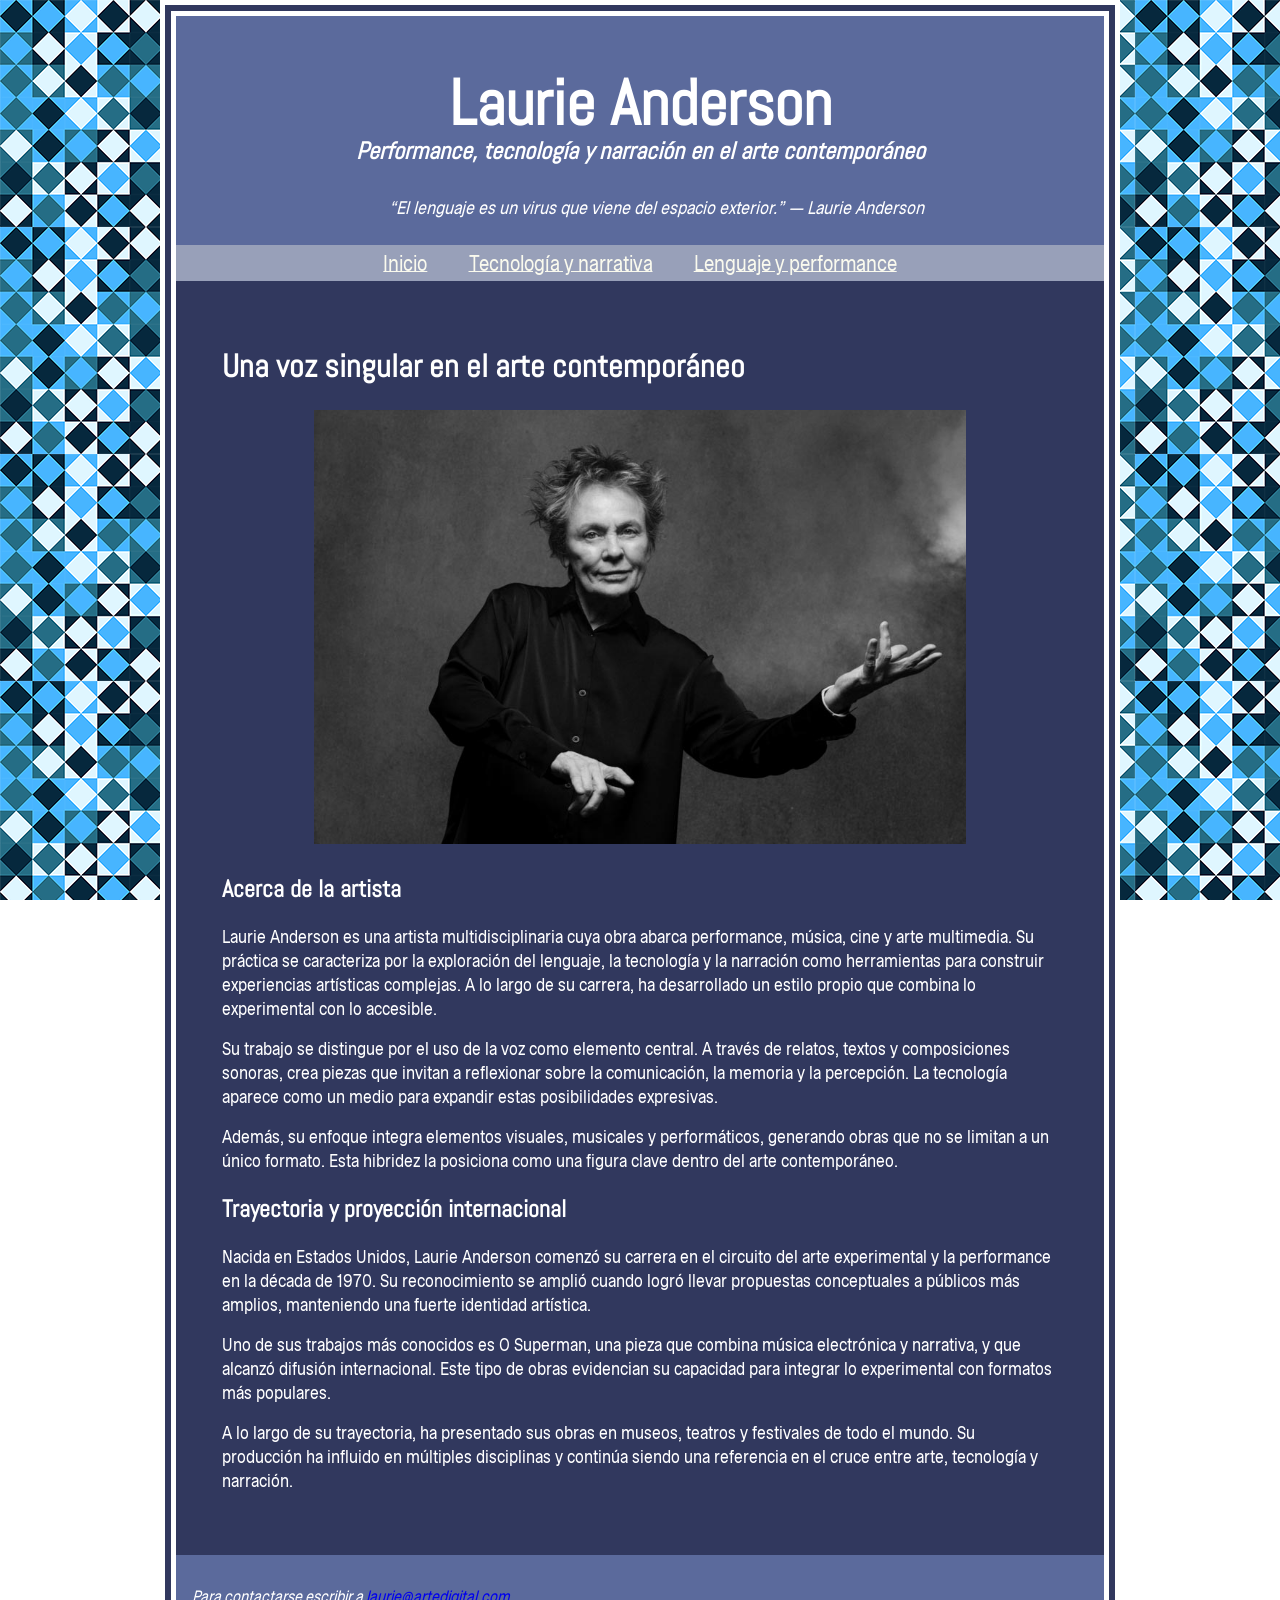
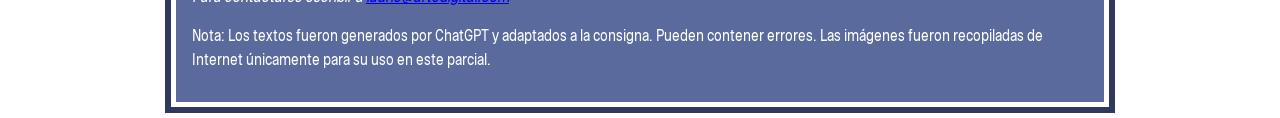
<file: index.html>
<!DOCTYPE html>
<html lang="es">
    <head>
        <meta charset="utf-8">
        <title>Laurie Anderson</title>
        <link href="css/estilos.css" rel="stylesheet">
        <link href="https://fonts.googleapis.com/css2?family=Abel&display=swap" rel="stylesheet">
        <link href="https://fonts.googleapis.com/css2?family=Cossette+Texte:wght@400;700&display=swap" rel="stylesheet">
    </head>
    <body>
        <div id="contenedor">
        <header>
            <h1>Laurie Anderson</h1>
            <h2>Performance, tecnología y narración en el arte contemporáneo</h2>
            <blockquote>“El lenguaje es un virus que viene del espacio exterior.” — Laurie Anderson</blockquote>
            <nav>
                <ul>
                    <li><a href="index.html">Inicio</a></li>
                    <li><a href="Tecnologías.html">Tecnología y narrativa</a></li>
                    <li><a href="Lenguaje.html">Lenguaje y performance</a></li>
                </ul>
            </nav>
        </header>
        <main>
            <section>
                <h2>Una voz singular en el arte contemporáneo</h2>
                <img class="center" src="img/anderson-1.jpg" alt="imagen de Laurie Anderson" width="80%">
                <article>
                    <h3>Acerca de la artista</h3>
                    <p>Laurie Anderson es una artista multidisciplinaria cuya obra abarca performance, música, cine y arte multimedia. Su práctica se caracteriza por la exploración del lenguaje, la tecnología y la narración como herramientas para construir experiencias artísticas complejas. A lo largo de su carrera, ha desarrollado un estilo propio que combina lo experimental con lo accesible.</p>
                    <p>Su trabajo se distingue por el uso de la voz como elemento central. A través de relatos, textos y composiciones sonoras, crea piezas que invitan a reflexionar sobre la comunicación, la memoria y la percepción. La tecnología aparece como un medio para expandir estas posibilidades expresivas.</p>
                    <p>Además, su enfoque integra elementos visuales, musicales y performáticos, generando obras que no se limitan a un único formato. Esta hibridez la posiciona como una figura clave dentro del arte contemporáneo.</p>
                </article>
                <article>
                    <h3>Trayectoria y proyección internacional</h3>
                    <p>Nacida en Estados Unidos, Laurie Anderson comenzó su carrera en el circuito del arte experimental y la performance en la década de 1970. Su reconocimiento se amplió cuando logró llevar propuestas conceptuales a públicos más amplios, manteniendo una fuerte identidad artística.</p>
                    <p>Uno de sus trabajos más conocidos es O Superman, una pieza que combina música electrónica y narrativa, y que alcanzó difusión internacional. Este tipo de obras evidencian su capacidad para integrar lo experimental con formatos más populares.</p>
                    <p>A lo largo de su trayectoria, ha presentado sus obras en museos, teatros y festivales de todo el mundo. Su producción ha influido en múltiples disciplinas y continúa siendo una referencia en el cruce entre arte, tecnología y narración.</p>
                </article>
            </section>
        </main>
        <footer>
            <address>
                <p>Para contactarse escribir a <a href="mailto:laurie@artedigital.com">laurie@artedigital.com</a></p>
            </address>
            <p>Nota: Los textos fueron generados por ChatGPT y adaptados a la consigna. Pueden contener errores. Las imágenes fueron recopiladas de Internet únicamente para su uso en este parcial.</p>
        </footer>
        </div>
    </body>
</html>
</file>
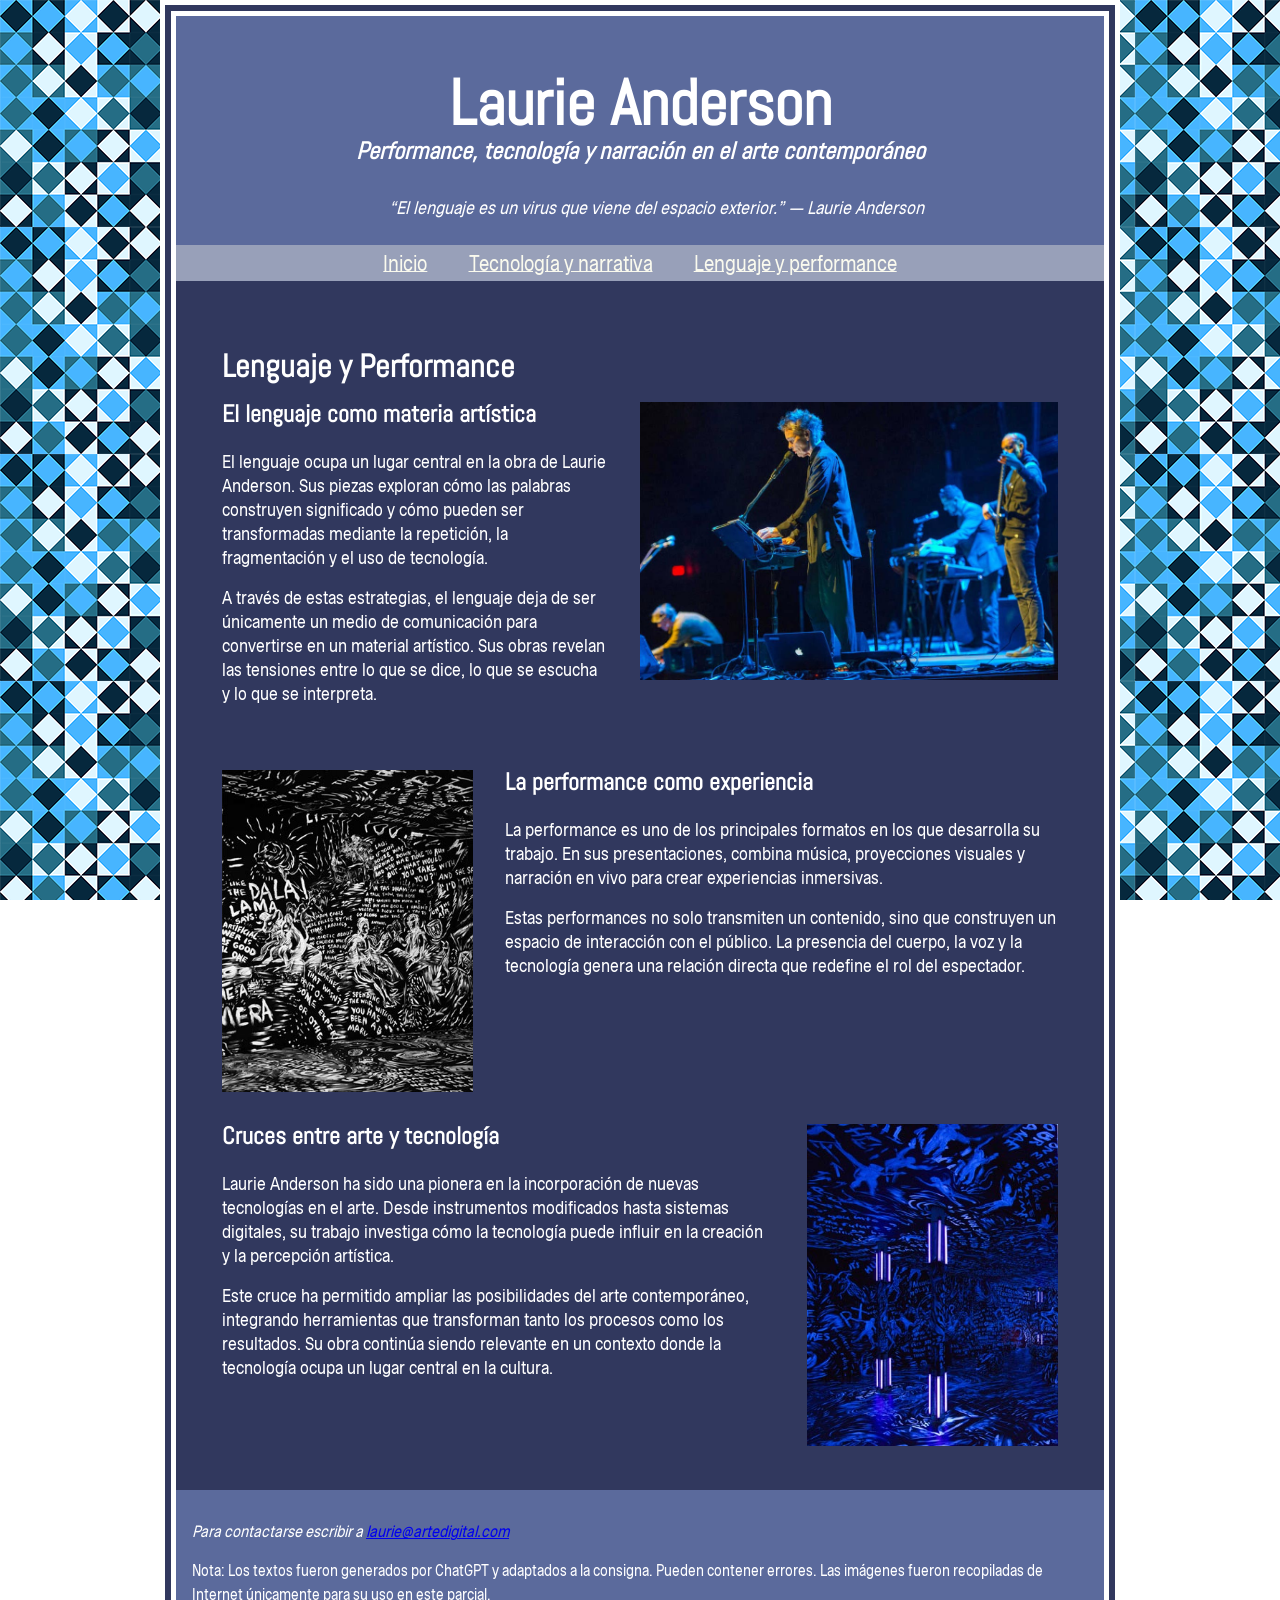
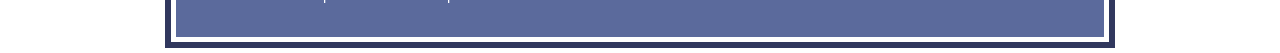
<file: Lenguaje.html>
<!DOCTYPE html>
<html lang="es">
    <head>
        <meta charset="utf-8">
        <title>Lenguaje y Performance - Laurie Anderson</title>
        <link href="css/estilos.css" rel="stylesheet">
        <link href="https://fonts.googleapis.com/css2?family=Abel&display=swap" rel="stylesheet">
        <link href="https://fonts.googleapis.com/css2?family=Cossette+Texte:wght@400;700&display=swap" rel="stylesheet">
    </head>
    <body>
        <div id="contenedor">
        <header>
            <h1>Laurie Anderson</h1>
            <h2>Performance, tecnología y narración en el arte contemporáneo</h2>
            <blockquote>“El lenguaje es un virus que viene del espacio exterior.” — Laurie Anderson</blockquote>
            <nav>
                <ul>
                    <li><a href="index.html">Inicio</a></li>
                    <li><a href="Tecnologías.html">Tecnología y narrativa</a></li>
                    <li><a href="Lenguaje.html">Lenguaje y performance</a></li>
                </ul>
            </nav>
        </header>
        <main>
            <h2>Lenguaje y Performance</h2>
            <section class="salto">
                <img class="der" src="img/anderson-2.jpg" alt="Laurie Anderson en una performance cantando" width="50%" >
                <h3>El lenguaje como materia artística</h3>
                <p>El lenguaje ocupa un lugar central en la obra de Laurie Anderson. Sus piezas exploran cómo las palabras construyen significado y cómo pueden ser transformadas mediante la repetición, la fragmentación y el uso de tecnología.</p>
                <p>A través de estas estrategias, el lenguaje deja de ser únicamente un medio de comunicación para convertirse en un material artístico. Sus obras revelan las tensiones entre lo que se dice, lo que se escucha y lo que se interpreta.</p>
            </section>
            <section class="salto">
                <img class="izq" src="img/anderson-3.jpg" alt="instalación inmersiva de la autora" width="30%">
                <h3>La performance como experiencia</h3>
                <p>La performance es uno de los principales formatos en los que desarrolla su trabajo. En sus presentaciones, combina música, proyecciones visuales y narración en vivo para crear experiencias inmersivas.</p>
                <p>Estas performances no solo transmiten un contenido, sino que construyen un espacio de interacción con el público. La presencia del cuerpo, la voz y la tecnología genera una relación directa que redefine el rol del espectador.</p>
            </section>
            <article class="salto">
                <img class="der" src="img/anderson-4.jpg" alt="instalación inmersiva de la autora" width="30%">
                <h3>Cruces entre arte y tecnología</h3>
                <p>Laurie Anderson ha sido una pionera en la incorporación de nuevas tecnologías en el arte. Desde instrumentos modificados hasta sistemas digitales, su trabajo investiga cómo la tecnología puede influir en la creación y la percepción artística.</p>
                <p>Este cruce ha permitido ampliar las posibilidades del arte contemporáneo, integrando herramientas que transforman tanto los procesos como los resultados. Su obra continúa siendo relevante en un contexto donde la tecnología ocupa un lugar central en la cultura.</p>
            </article>
        </main>
        <footer>
            <address>
                <p>Para contactarse escribir a <a href="mailto:laurie@artedigital.com">laurie@artedigital.com</a></p>
            </address>
            <p>Nota: Los textos fueron generados por ChatGPT y adaptados a la consigna. Pueden contener errores. Las imágenes fueron recopiladas de Internet únicamente para su uso en este parcial.</p>
        </footer>
        </div>
    </body>
</html>
</file>
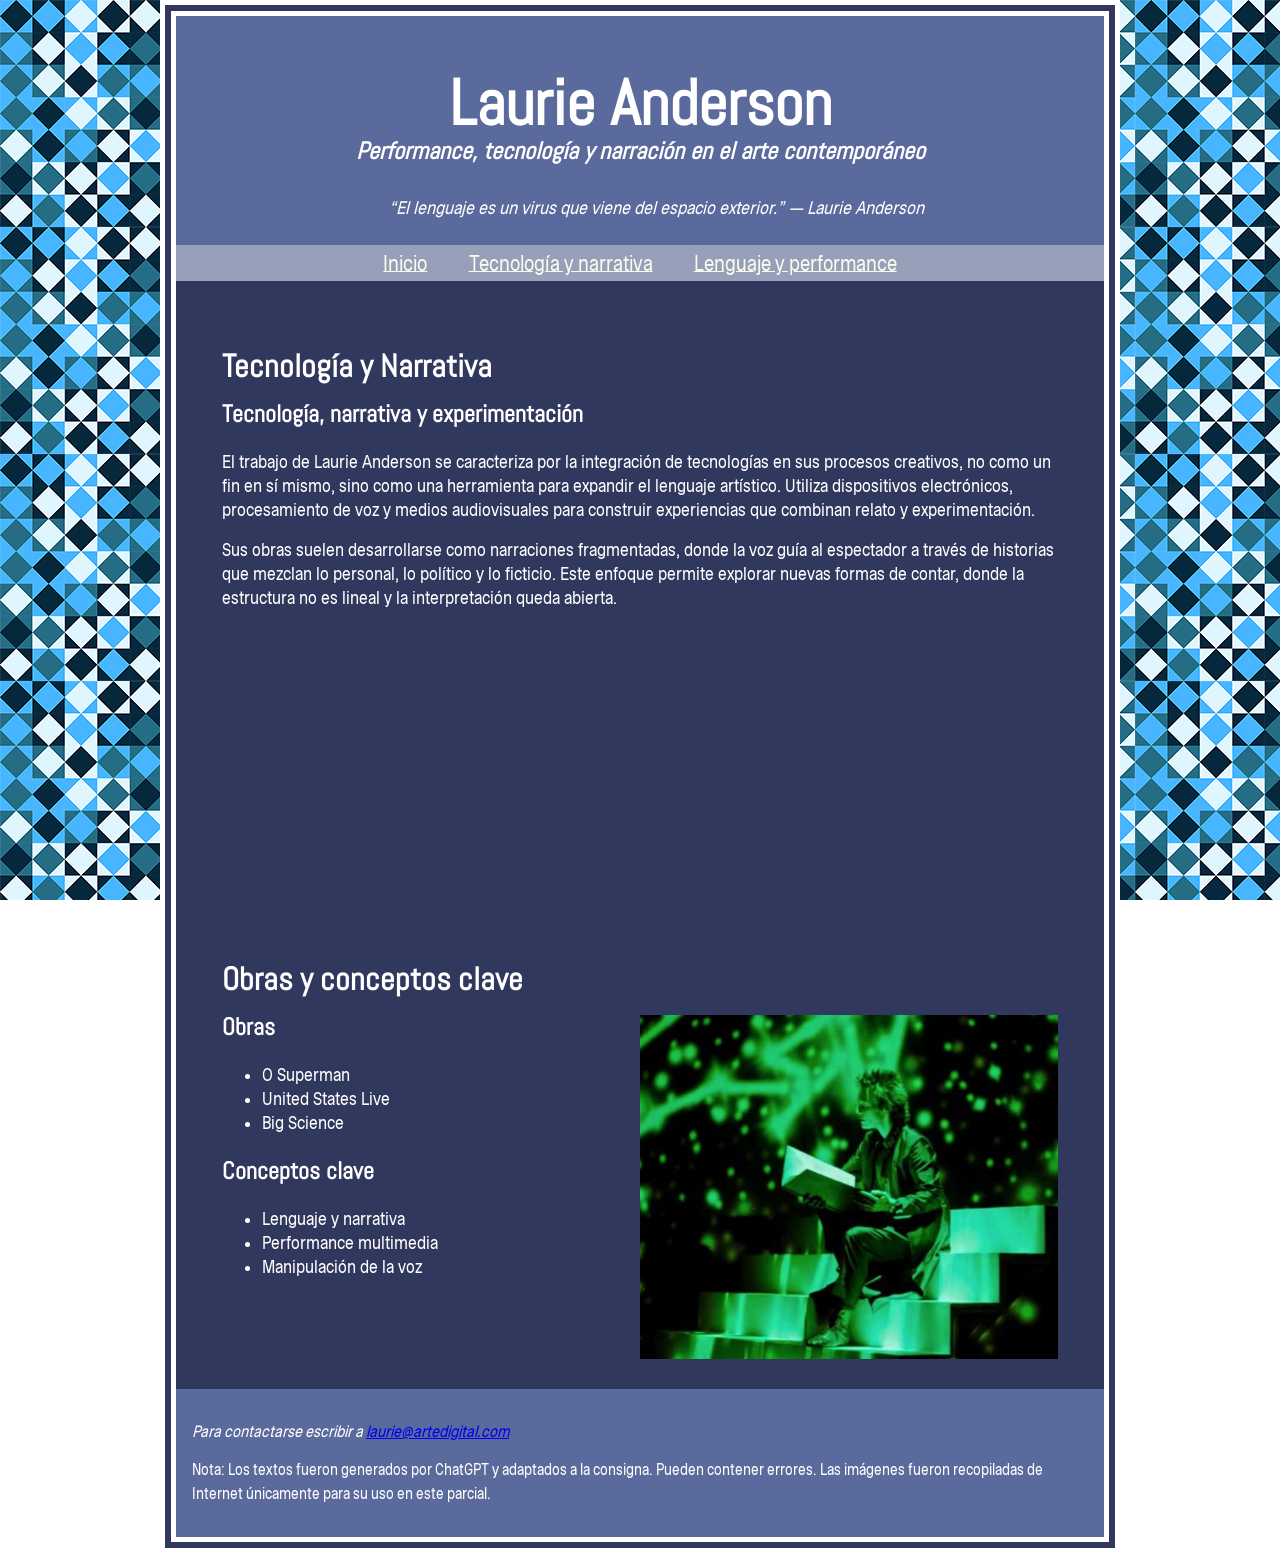
<file: Tecnologías.html>
<!DOCTYPE html>
<html lang="es">
    <head>
        <meta charset="utf-8">
        <title>Tecnología y narrativa - Laurie Anderson</title>
        <link href="css/estilos.css" rel="stylesheet">
        <link href="https://fonts.googleapis.com/css2?family=Abel&display=swap" rel="stylesheet">
        <link href="https://fonts.googleapis.com/css2?family=Cossette+Texte:wght@400;700&display=swap" rel="stylesheet">
    </head>
    <body>
        <div id="contenedor">
        <header>
            <h1>Laurie Anderson</h1>
            <h2>Performance, tecnología y narración en el arte contemporáneo</h2>
            <blockquote>“El lenguaje es un virus que viene del espacio exterior.” — Laurie Anderson</blockquote>
            <nav>
                <ul>
                    <li><a href="index.html">Inicio</a></li>
                    <li><a href="Tecnologías.html">Tecnología y narrativa</a></li>
                    <li><a href="Lenguaje.html">Lenguaje y performance</a></li>
                </ul>
            </nav>
        </header>
        <main>
            <h2>Tecnología y Narrativa</h2>
            <section>
            <h3>Tecnología, narrativa y experimentación</h3>
            <p>El trabajo de Laurie Anderson se caracteriza por la integración de tecnologías en sus procesos creativos, no como un fin en sí mismo, sino como una herramienta para expandir el lenguaje artístico. Utiliza dispositivos electrónicos, procesamiento de voz y medios audiovisuales para construir experiencias que combinan relato y experimentación.</p>
            <p>Sus obras suelen desarrollarse como narraciones fragmentadas, donde la voz guía al espectador a través de historias que mezclan lo personal, lo político y lo ficticio. Este enfoque permite explorar nuevas formas de contar, donde la estructura no es lineal y la interpretación queda abierta.</p>
            </section>
            <iframe class="center" width="560" height="315" src="https://www.youtube.com/embed/Vzt2p4XkKco?si=86_0_LHsT9PpY4lQ" title="YouTube video player" frameborder="0" allow="accelerometer; autoplay; clipboard-write; encrypted-media; gyroscope; picture-in-picture; web-share" referrerpolicy="strict-origin-when-cross-origin" allowfullscreen></iframe>
            <aside class="salto">
                <h2>Obras y conceptos clave</h2>
                <img class="der" src="img/anderson-5.jpg" alt="Laurie Anderson en una performance" width="50%">
                <section>
                    <h3>Obras</h3>
                        <ul>
                            <li>O Superman</li>
                            <li>United States Live</li>
                            <li>Big Science</li>
                        </ul>
                </section>
                <section>
                    <h3>Conceptos clave</h3>
                        <ul>
                            <li>Lenguaje y narrativa</li>
                            <li>Performance multimedia</li>
                            <li>Manipulación de la voz</li>
                        </ul>
                </Section>
            </aside>
        </main>
        <footer>
            <address>
                <p>Para contactarse escribir a <a href="mailto:laurie@artedigital.com">laurie@artedigital.com</a></p>
            </address>
            <p>Nota: Los textos fueron generados por ChatGPT y adaptados a la consigna. Pueden contener errores. Las imágenes fueron recopiladas de Internet únicamente para su uso en este parcial.</p>
        </footer>
        </div>
    </body>
</html>
</file>
<file: css/estilos.css>
*{
    box-sizing: border-box;
}
/*BODY*/
body {
    background-image: url("../img/fondo.png");
    background-repeat: repeat;
    background-attachment: fixed;
    margin: 0;
    padding: 0;
    font-family: "cossette texte", sans-serif;
    font-size: 1rem;
    line-height: 1.5rem;
}
#contenedor {
width: 75%;
max-width: 960px;
margin: 0 auto;
padding: 0;
background-color: rgb(49, 56, 94);
border: 1rem white double;
color: white;
}
h1, h2, h3 {
    font-family: "Abel","cossette texte", sans-serif;
    margin-bottom: 1.5rem;
}
h1 {
    font-size: 4rem;
}
h2 {
    font-size: 2rem;
}
header h2 {
    font-style:italic;
}
h3 {
    font-size: 1.5rem;
}
/*HEADER*/
header {
    width: 100%;
    margin: 0;
    padding-top: 2rem;
    text-align: center;
    font-size: 1.8rem;
    background-color: rgb(91, 106, 156);
}
header h2{
    font-size: 1.5rem;
}
blockquote {
    width: 100%;
    margin: 1rem;
    padding: 1%;
    font-style: oblique;
    font-weight: light;
    font-size: 1rem;
}

/*MENU DE NAVEGACION*/
nav ul{
    width: 100%;
    margin: 0;
    padding: 0;
    list-style-type: none;
    background-color:  rgb(152, 160, 185);  
    
}
nav li{
    display: inline-block;
    margin: 0 0.5rem;
}
nav a{
    font-size: 1.2rem;
    line-height: 2.2rem;
    padding: 0.5em;
    text-align: center;
    text-decoration: underline;
}
nav a:link {
    color:rgb(250, 250, 238);
}
nav a:visited {
    color:rgb(230, 226, 196);
}
nav a:hover {
    font-style: italic;
}
nav a:active {
    color:rgb(49, 56, 94);
}
 /*MAIN*/
main {
    margin: auto;
    padding: 5%;
}

/*IMAGENES Y VIDEO*/
.center{
    display:block;
    align-items: center;
    margin:auto;
    padding: 1%;
    border: none;
}
.salto{
    clear:both;
    margin-bottom: 4rem;
}
img.der {
    float: right;
    margin-left: 2rem;
    margin-bottom: 2rem;
}
img.izq {
    float: left;
    margin-right: 2rem;
    margin-bottom: 2rem;
}
/*FOOTER*/
footer {
    width: 100%;
    background-color: rgb(91, 106, 156);
    padding: 1rem;
    margin: 0;
    text-align: left;
    font-size: 0.9rem;
}
</file>
